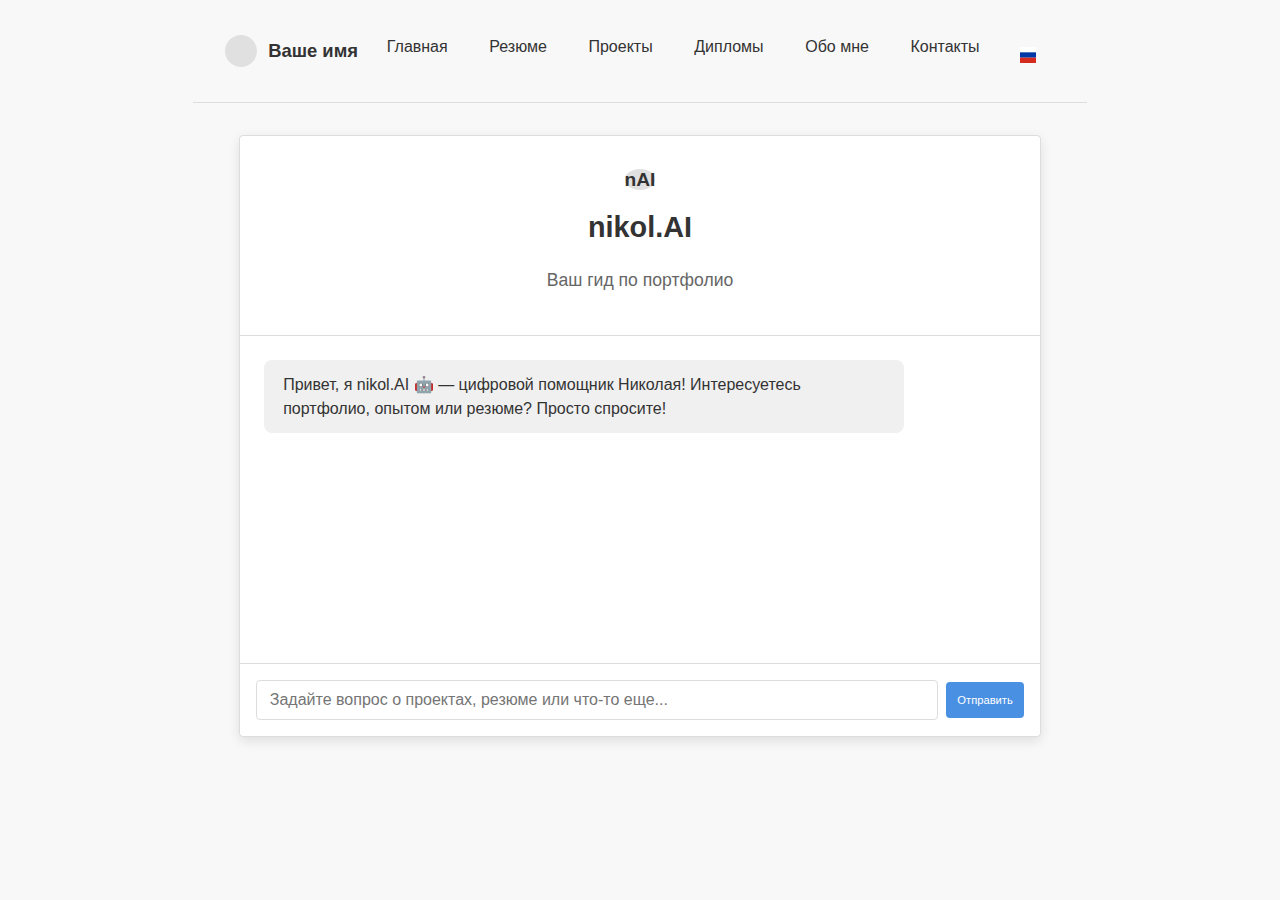
<file: index.html>
<!DOCTYPE html>
<html lang="ru">
<head>
  <meta charset="UTF-8">
  <meta name="viewport" content="width=device-width, initial-scale=1.0">
  <title>Ваше имя</title>
  <link rel="stylesheet" href="style.css">
</head>
<body>
  <header class="navbar">
    <div class="navbar-logo">
      <span class="logo"></span>
      <span class="navbar-title">Ваше имя</span>
    </div>
    <nav class="navbar-links">
      <a href="index.html">Главная</a>
      <a href="cv.html">Резюме</a>
      <a href="projects.html">Проекты</a>
      <a href="certificates.html">Дипломы</a>
      <a href="about-me.html">Обо мне</a>
      <a href="contact.html">Контакты</a>
      <button onclick="toggleLanguage()" class="lang-button">
        <img src="flags/svg/ru.svg" alt="Russian" class="flag-icon">
      </button>
    </nav>
  </header>

  <main class="container">
    <section class="chat-main">
      <div class="chat-header">
        <span class="chat-logo">nAI</span>
        <h1 class="chat-title">nikol.AI</h1>
        <p class="chat-subtitle">Ваш гид по портфолио</p>
      </div>
      <div class="chat-body" id="chatBody"></div>
      <div class="chat-footer">
        <input type="text" id="chatInput" placeholder="Задайте вопрос о проектах, резюме или что-то еще..." onkeypress="if(event.key === 'Enter') sendMessage()">
        <button onclick="sendMessage()">Отправить</button>
      </div>
    </section>
  </main>

  <script>
    const translations = {
      ru: {
        title: "Ваше имя",
        navbar: ["Главная", "Резюме", "Проекты", "Дипломы", "Обо мне", "Контакты"],
        chatTitle: "nikol.AI",
        chatSubtitle: "Ваш гид по портфолио",
        chatWelcome: "Привет, я nikol.AI 🤖 — цифровой помощник Николая! Интересуетесь портфолио, опытом или резюме? Просто спросите!",
        chatPlaceholder: "Задайте вопрос о проектах, резюме или что-то еще...",
        sendButton: "Отправить",
        flag: "flags/svg/ru.svg"
      },
      en: {
        title: "Your Name",
        navbar: ["Home", "CV", "Projects", "Diplomas", "About Me", "Contact"],
        chatTitle: "nikol.AI",
        chatSubtitle: "Your guide to my portfolio",
        chatWelcome: "Hi, I’m nikol.AI 🤖 — Nikolay's digital assistant! Curious about the portfolio, experience, or CV? Just ask!",
        chatPlaceholder: "Ask me about Nikolay's projects, CV, or anything else...",
        sendButton: "Send",
        flag: "flags/svg/gb.svg"
      },
      zh: {
        title: "您的姓名",
        navbar: ["首页", "简历", "项目", "文凭", "关于我", "联系方式"],
        chatTitle: "nikol.AI",
        chatSubtitle: "我的作品集向导",
        chatWelcome: "你好，我是 nikol.AI 🤖 — 尼古拉的数字助手！想了解作品集、经验或简历？请告诉我！",
        chatPlaceholder: "询问尼古拉的项目、简历或任何其他内容...",
        sendButton: "发送",
        flag: "flags/svg/cn.svg"
      }
    };

    function setLanguage(lang) {
      document.documentElement.lang = lang;
      const title = document.querySelector('title');
      const navbarLinks = document.querySelectorAll('.navbar-links a');
      const chatTitle = document.querySelector('.chat-title');
      const chatSubtitle = document.querySelector('.chat-subtitle');
      const chatInput = document.getElementById('chatInput');
      const sendButton = document.querySelector('.chat-footer button');
      const languageButton = document.querySelector('.lang-button img');

      title.textContent = translations[lang].title;
      navbarLinks.forEach((link, index) => link.textContent = translations[lang].navbar[index]);
      chatTitle.textContent = translations[lang].chatTitle;
      chatSubtitle.textContent = translations[lang].chatSubtitle;
      chatInput.placeholder = translations[lang].chatPlaceholder;
      sendButton.textContent = translations[lang].sendButton;
      languageButton.src = translations[lang].flag;
      languageButton.alt = `${lang.toUpperCase()} Flag`;

      const chatBody = document.getElementById('chatBody');
      chatBody.innerHTML = '';
      const welcomeMessage = document.createElement('div');
      welcomeMessage.className = 'chat-message bot';
      welcomeMessage.textContent = translations[lang].chatWelcome;
      chatBody.appendChild(welcomeMessage);
      chatBody.scrollTop = chatBody.scrollHeight;
    }

    function toggleLanguage() {
      const currentLang = document.documentElement.lang;
      const langs = ['ru', 'en', 'zh'];
      const nextLang = langs[(langs.indexOf(currentLang) + 1) % langs.length];
      setLanguage(nextLang);
    }

    function sendMessage() {
      const input = document.getElementById('chatInput');
      const chatBody = document.getElementById('chatBody');
      const message = input.value.trim();
      const lang = document.documentElement.lang;

      if (message) {
        const userMessage = document.createElement('div');
        userMessage.className = 'chat-message user';
        userMessage.textContent = message;
        chatBody.appendChild(userMessage);

        fetch("https://eoc63dzqz15zwlt.m.pipedream.net", {
          method: "POST",
          headers: {
            "Content-Type": "application/json",
            "ngrok-skip-browser-warning": "true"
          },
          body: JSON.stringify({ message })
        })
        .then(response => response.json())
        .then(data => {
          const botMessage = document.createElement('div');
          botMessage.className = 'chat-message bot';
          botMessage.textContent = data.message || {
            ru: "🤖 Не удалось получить ответ от сервера",
            en: "🤖 Failed to receive reply from server",
            zh: "🤖 未能从服务器获取回应"
          }[lang];
          chatBody.appendChild(botMessage);
          chatBody.scrollTop = chatBody.scrollHeight;
        })
        .catch(error => {
          const botMessage = document.createElement('div');
          botMessage.className = 'chat-message bot';
          botMessage.textContent = {
            ru: "⚠️ Ошибка подключения к серверу",
            en: "⚠️ Server connection error",
            zh: "⚠️ 与服务器连接错误"
          }[lang];
          chatBody.appendChild(botMessage);
          console.error("Fetch error:", error);
        });

        input.value = '';
      }
    }

    window.onload = function() {
      setLanguage(localStorage.getItem('language') || 'ru');
    };
  </script>
<script src='https://cdn.jotfor.ms/agent/embedjs/019864c630e0766a937ed4cac99c008fdd84/embed.js?skipWelcome=1&maximizable=1'></script>
</body>
</html>
</file>
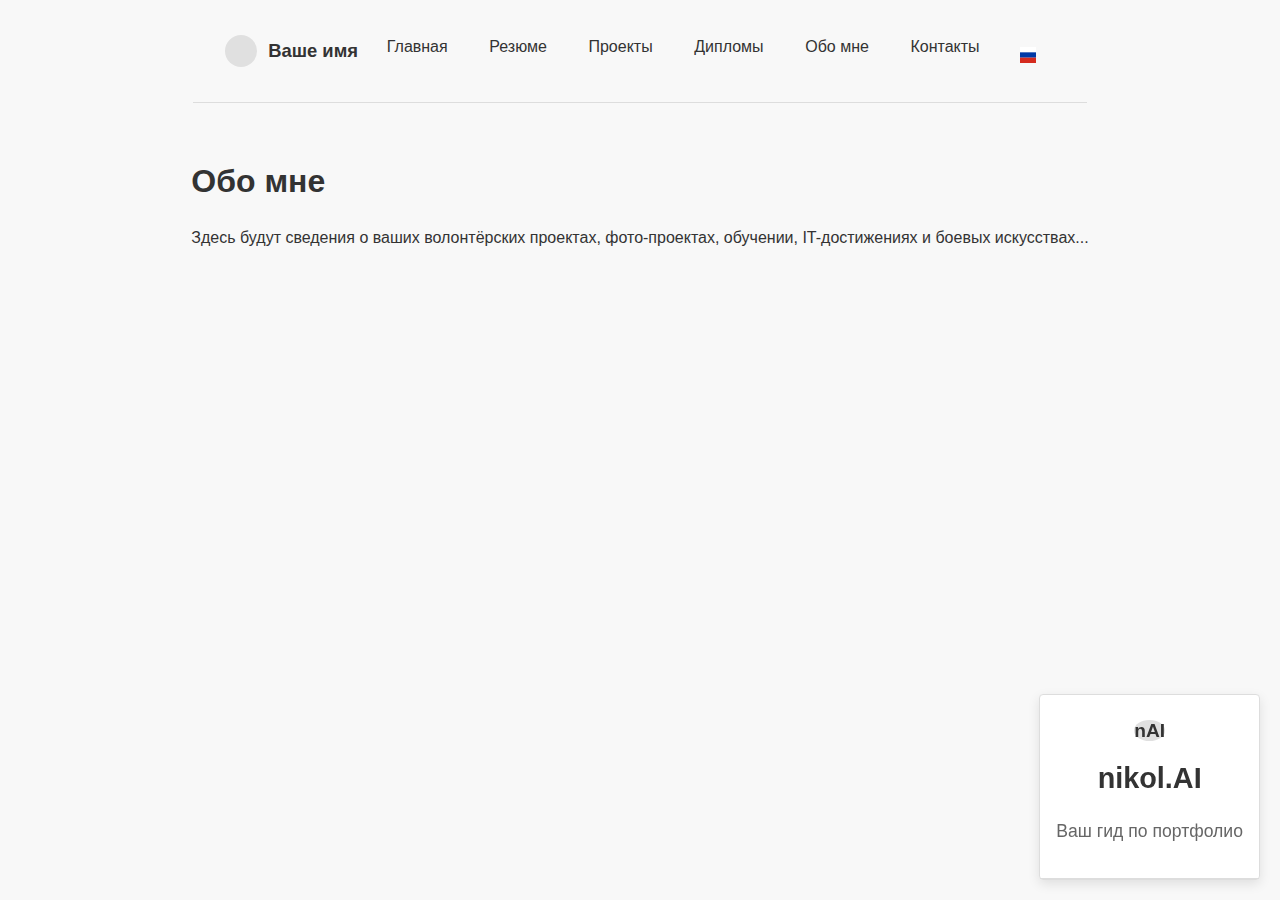
<file: about-me.html>
<script type="text/javascript">
        var gk_isXlsx = false;
        var gk_xlsxFileLookup = {};
        var gk_fileData = {};
        function filledCell(cell) {
          return cell !== '' && cell != null;
        }
        function loadFileData(filename) {
        if (gk_isXlsx && gk_xlsxFileLookup[filename]) {
            try {
                var workbook = XLSX.read(gk_fileData[filename], { type: 'base64' });
                var firstSheetName = workbook.SheetNames[0];
                var worksheet = workbook.Sheets[firstSheetName];

                // Convert sheet to JSON to filter blank rows
                var jsonData = XLSX.utils.sheet_to_json(worksheet, { header: 1, blankrows: false, defval: '' });
                // Filter out blank rows (rows where all cells are empty, null, or undefined)
                var filteredData = jsonData.filter(row => row.some(filledCell));

                // Heuristic to find the header row by ignoring rows with fewer filled cells than the next row
                var headerRowIndex = filteredData.findIndex((row, index) =>
                  row.filter(filledCell).length >= filteredData[index + 1]?.filter(filledCell).length
                );
                // Fallback
                if (headerRowIndex === -1 || headerRowIndex > 25) {
                  headerRowIndex = 0;
                }

                // Convert filtered JSON back to CSV
                var csv = XLSX.utils.aoa_to_sheet(filteredData.slice(headerRowIndex)); // Create a new sheet from filtered array of arrays
                csv = XLSX.utils.sheet_to_csv(csv, { header: 1 });
                return csv;
            } catch (e) {
                console.error(e);
                return "";
            }
        }
        return gk_fileData[filename] || "";
        }
        </script><!DOCTYPE html>
<html lang="ru">
<head>
  <meta charset="UTF-8">
  <meta name="viewport" content="width=device-width, initial-scale=1.0">
  <title>Обо мне</title>
  <link rel="stylesheet" href="style.css">
</head>
<body>
  <header class="navbar">
    <div class="navbar-logo">
      <span class="logo"></span>
      <span class="navbar-title">Ваше имя</span>
    </div>
    <nav class="navbar-links">
      <a href="index.html">Главная</a>
      <a href="cv.html">Резюме</a>
      <a href="projects.html">Проекты</a>
      <a href="certificates.html">Дипломы</a>
      <a href="about-me.html">Обо мне</a>
      <a href="contact.html">Контакты</a>
      <button onclick="toggleLanguage()" class="lang-button">
        <img src="flags/svg/ru.svg" alt="Russian" class="flag-icon">
      </button>
    </nav>
  </header>

  <main class="container">
    <section class="content">
      <h1>Обо мне</h1>
      <p>Здесь будут сведения о ваших волонтёрских проектах, фото-проектах, обучении, IT-достижениях и боевых искусствах...</p>
    </section>
    <section class="chat-widget" id="chatWidget">
      <div class="chat-header" onclick="toggleChat()">
        <span class="chat-logo">nAI</span>
        <h1 class="chat-title">nikol.AI</h1>
        <p class="chat-subtitle">Ваш гид по портфолио</p>
      </div>
      <div class="chat-body" id="chatBody" style="display: none;">
        <!-- Chat messages will be added via script -->
      </div>
      <div class="chat-footer" style="display: none;">
        <input type="text" id="chatInput" placeholder="Задайте вопрос обо мне..." onkeypress="if(event.key === 'Enter') sendMessage()">
        <button onclick="sendMessage()">Отправить</button>
      </div>
    </section>
  </main>

  <script>
    const translations = {
      ru: {
        title: "Обо мне",
        navbar: ["Главная", "Резюме", "Проекты", "Дипломы", "Обо мне", "Контакты"],
        chatTitle: "nikol.AI",
        chatSubtitle: "Ваш гид по портфолио",
        chatWelcome: "Привет, я nikol.AI 🤖 — ваш помощник! Задайте вопрос обо мне!",
        chatPlaceholder: "Задайте вопрос обо мне...",
        sendButton: "Отправить",
        flag: "flags/svg/ru.svg"
      },
      en: {
        title: "About Me",
        navbar: ["Home", "CV", "Projects", "Diplomas", "About Me", "Contact"],
        chatTitle: "nikol.AI",
        chatSubtitle: "Your guide to my portfolio",
        chatWelcome: "Hi, I’m nikol.AI 🤖 — your assistant! Ask me about myself!",
        chatPlaceholder: "Ask me about myself...",
        sendButton: "Send",
        flag: "flags/svg/gb.svg"
      },
      zh: {
        title: "关于我",
        navbar: ["首页", "简历", "项目", "文凭", "关于我", "联系方式"],
        chatTitle: "nikol.AI",
        chatSubtitle: "我的作品集向导",
        chatWelcome: "你好，我是 nikol.AI 🤖 — 您的助手！询问我关于自己的问题！",
        chatPlaceholder: "询问我关于自己的内容...",
        sendButton: "发送",
        flag: "flags/svg/cn.svg"
      }
    };

    let isChatOpen = false;

    function setLanguage(lang) {
      document.documentElement.lang = lang;
      const title = document.querySelector('title');
      const navbarLinks = document.querySelectorAll('.navbar-links a');
      const chatTitle = document.querySelector('.chat-title');
      const chatSubtitle = document.querySelector('.chat-subtitle');
      const chatInput = document.getElementById('chatInput');
      const sendButton = document.querySelector('.chat-footer button');
      const languageButton = document.querySelector('.lang-button img');

      title.textContent = translations[lang].title;
      navbarLinks.forEach((link, index) => link.textContent = translations[lang].navbar[index]);
      chatTitle.textContent = translations[lang].chatTitle;
      chatSubtitle.textContent = translations[lang].chatSubtitle;
      chatInput.placeholder = translations[lang].chatPlaceholder;
      sendButton.textContent = translations[lang].sendButton;
      languageButton.src = translations[lang].flag;
      languageButton.alt = `${lang.toUpperCase()} Flag`;

      if (isChatOpen) {
        const chatBody = document.getElementById('chatBody');
        chatBody.innerHTML = ''; // Clear chat body
        const welcomeMessage = document.createElement('div');
        welcomeMessage.className = 'chat-message bot';
        welcomeMessage.textContent = translations[lang].chatWelcome;
        chatBody.appendChild(welcomeMessage);
        chatBody.scrollTop = chatBody.scrollHeight;
      }

      localStorage.setItem('language', lang);
    }

    function toggleLanguage() {
      const currentLang = document.documentElement.lang;
      const langs = ['ru', 'en', 'zh'];
      const nextLang = langs[(langs.indexOf(currentLang) + 1) % langs.length];
      setLanguage(nextLang);
    }

    function toggleChat() {
      const chatBody = document.getElementById('chatBody');
      const chatFooter = document.querySelector('.chat-footer');
      isChatOpen = !isChatOpen;
      chatBody.style.display = isChatOpen ? 'block' : 'none';
      chatFooter.style.display = isChatOpen ? 'flex' : 'none';
      if (isChatOpen && chatBody.innerHTML === '') {
        const lang = document.documentElement.lang;
        const welcomeMessage = document.createElement('div');
        welcomeMessage.className = 'chat-message bot';
        welcomeMessage.textContent = translations[lang].chatWelcome;
        chatBody.appendChild(welcomeMessage);
        chatBody.scrollTop = chatBody.scrollHeight;
      }
    }

    function sendMessage() {
      const input = document.getElementById('chatInput');
      const chatBody = document.getElementById('chatBody');
      const message = input.value.trim();
      const lang = document.documentElement.lang;

      if (message) {
        // Add user message
        const userMessage = document.createElement('div');
        userMessage.className = 'chat-message user';
        userMessage.textContent = message;
        chatBody.appendChild(userMessage);

        // Mock bot response in the current language
        const botResponse = {
          ru: 'Спасибо за ваш вопрос! Я пока подключаюсь к серверу, но скоро отвечу!',
          en: 'Thanks for your question! I’m still connecting to the backend, but I’ll answer soon!',
          zh: '感谢您的提问！我还在连接后端，但很快就会回复！'
        };
        const botMessage = document.createElement('div');
        botMessage.className = 'chat-message bot';
        botMessage.textContent = botResponse[lang];
        chatBody.appendChild(botMessage);

        // Clear input and scroll
        input.value = '';
        chatBody.scrollTop = chatBody.scrollHeight;
      }
    }

    window.onload = function() {
      const lang = localStorage.getItem('language') || 'ru'; // Default to Russian
      setLanguage(lang);
    };
  </script>
</body>
</html>
</file>
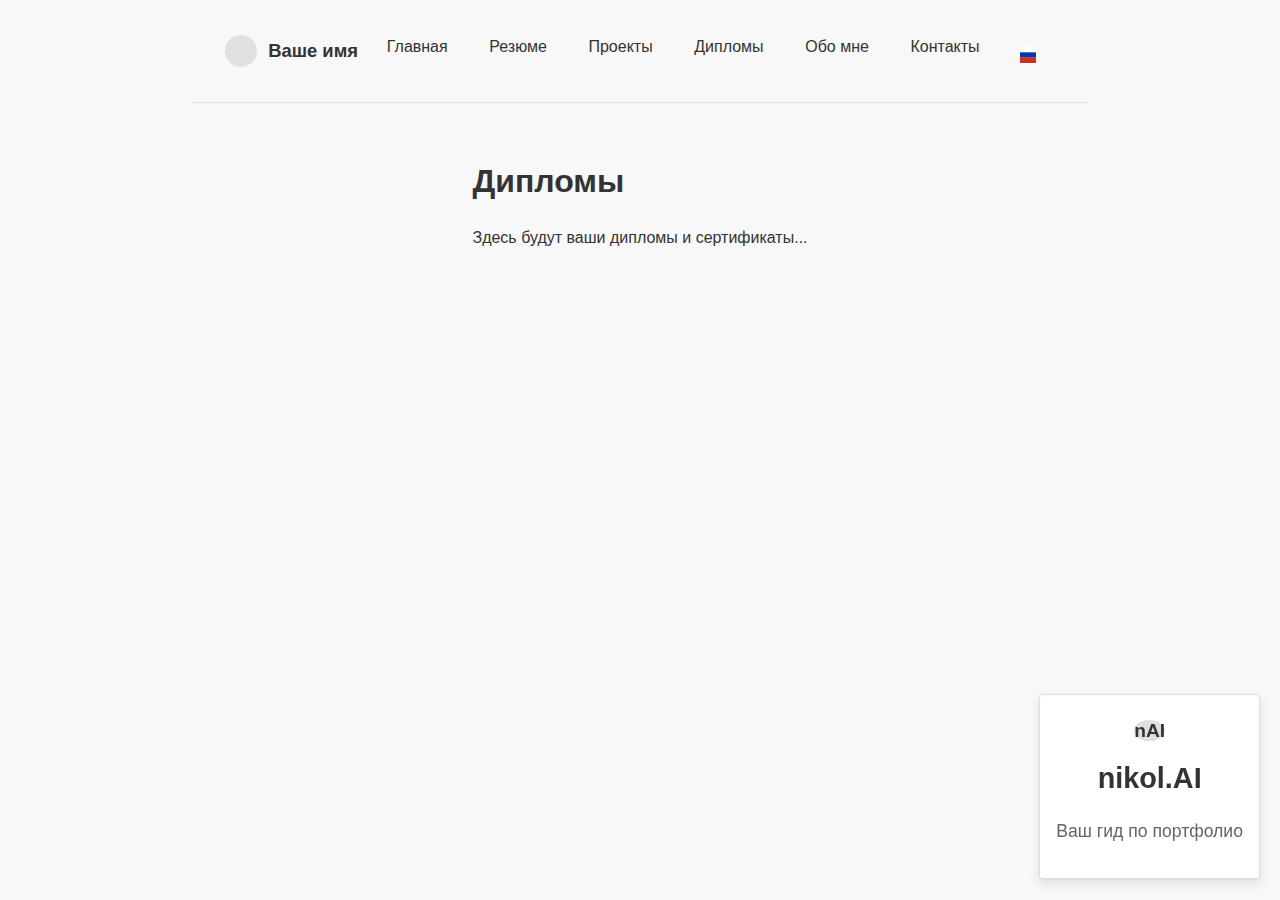
<file: certificates.html>
<script type="text/javascript">
        var gk_isXlsx = false;
        var gk_xlsxFileLookup = {};
        var gk_fileData = {};
        function filledCell(cell) {
          return cell !== '' && cell != null;
        }
        function loadFileData(filename) {
        if (gk_isXlsx && gk_xlsxFileLookup[filename]) {
            try {
                var workbook = XLSX.read(gk_fileData[filename], { type: 'base64' });
                var firstSheetName = workbook.SheetNames[0];
                var worksheet = workbook.Sheets[firstSheetName];

                // Convert sheet to JSON to filter blank rows
                var jsonData = XLSX.utils.sheet_to_json(worksheet, { header: 1, blankrows: false, defval: '' });
                // Filter out blank rows (rows where all cells are empty, null, or undefined)
                var filteredData = jsonData.filter(row => row.some(filledCell));

                // Heuristic to find the header row by ignoring rows with fewer filled cells than the next row
                var headerRowIndex = filteredData.findIndex((row, index) =>
                  row.filter(filledCell).length >= filteredData[index + 1]?.filter(filledCell).length
                );
                // Fallback
                if (headerRowIndex === -1 || headerRowIndex > 25) {
                  headerRowIndex = 0;
                }

                // Convert filtered JSON back to CSV
                var csv = XLSX.utils.aoa_to_sheet(filteredData.slice(headerRowIndex)); // Create a new sheet from filtered array of arrays
                csv = XLSX.utils.sheet_to_csv(csv, { header: 1 });
                return csv;
            } catch (e) {
                console.error(e);
                return "";
            }
        }
        return gk_fileData[filename] || "";
        }
        </script><!DOCTYPE html>
<html lang="ru">
<head>
  <meta charset="UTF-8">
  <meta name="viewport" content="width=device-width, initial-scale=1.0">
  <title>Дипломы</title>
  <link rel="stylesheet" href="style.css">
</head>
<body>
  <header class="navbar">
    <div class="navbar-logo">
      <span class="logo"></span>
      <span class="navbar-title">Ваше имя</span>
    </div>
    <nav class="navbar-links">
      <a href="index.html">Главная</a>
      <a href="cv.html">Резюме</a>
      <a href="projects.html">Проекты</a>
      <a href="certificates.html">Дипломы</a>
      <a href="about-me.html">Обо мне</a>
      <a href="contact.html">Контакты</a>
      <button onclick="toggleLanguage()" class="lang-button">
        <img src="flags/svg/ru.svg" alt="Russian" class="flag-icon">
      </button>
    </nav>
  </header>

  <main class="container">
    <section class="content">
      <h1>Дипломы</h1>
      <p>Здесь будут ваши дипломы и сертификаты...</p>
    </section>
    <section class="chat-widget" id="chatWidget">
      <div class="chat-header" onclick="toggleChat()">
        <span class="chat-logo">nAI</span>
        <h1 class="chat-title">nikol.AI</h1>
        <p class="chat-subtitle">Ваш гид по портфолио</p>
      </div>
      <div class="chat-body" id="chatBody" style="display: none;">
        <!-- Chat messages will be added via script -->
      </div>
      <div class="chat-footer" style="display: none;">
        <input type="text" id="chatInput" placeholder="Задайте вопрос о дипломах..." onkeypress="if(event.key === 'Enter') sendMessage()">
        <button onclick="sendMessage()">Отправить</button>
      </div>
    </section>
  </main>

  <script>
    const translations = {
      ru: {
        title: "Дипломы",
        navbar: ["Главная", "Резюме", "Проекты", "Дипломы", "Обо мне", "Контакты"],
        chatTitle: "nikol.AI",
        chatSubtitle: "Ваш гид по портфолио",
        chatWelcome: "Привет, я nikol.AI 🤖 — ваш помощник! Задайте вопрос о дипломах!",
        chatPlaceholder: "Задайте вопрос о дипломах...",
        sendButton: "Отправить",
        flag: "flags/svg/ru.svg"
      },
      en: {
        title: "Diplomas",
        navbar: ["Home", "CV", "Projects", "Diplomas", "About Me", "Contact"],
        chatTitle: "nikol.AI",
        chatSubtitle: "Your guide to my portfolio",
        chatWelcome: "Hi, I’m nikol.AI 🤖 — your assistant! Ask me about diplomas!",
        chatPlaceholder: "Ask me about diplomas...",
        sendButton: "Send",
        flag: "flags/svg/gb.svg"
      },
      zh: {
        title: "文凭",
        navbar: ["首页", "简历", "项目", "文凭", "关于我", "联系方式"],
        chatTitle: "nikol.AI",
        chatSubtitle: "我的作品集向导",
        chatWelcome: "你好，我是 nikol.AI 🤖 — 您的助手！询问我关于文凭的问题！",
        chatPlaceholder: "询问我关于文凭的内容...",
        sendButton: "发送",
        flag: "flags/svg/cn.svg"
      }
    };

    let isChatOpen = false;

    function setLanguage(lang) {
      document.documentElement.lang = lang;
      const title = document.querySelector('title');
      const navbarLinks = document.querySelectorAll('.navbar-links a');
      const chatTitle = document.querySelector('.chat-title');
      const chatSubtitle = document.querySelector('.chat-subtitle');
      const chatInput = document.getElementById('chatInput');
      const sendButton = document.querySelector('.chat-footer button');
      const languageButton = document.querySelector('.lang-button img');

      title.textContent = translations[lang].title;
      navbarLinks.forEach((link, index) => link.textContent = translations[lang].navbar[index]);
      chatTitle.textContent = translations[lang].chatTitle;
      chatSubtitle.textContent = translations[lang].chatSubtitle;
      chatInput.placeholder = translations[lang].chatPlaceholder;
      sendButton.textContent = translations[lang].sendButton;
      languageButton.src = translations[lang].flag;
      languageButton.alt = `${lang.toUpperCase()} Flag`;

      if (isChatOpen) {
        const chatBody = document.getElementById('chatBody');
        chatBody.innerHTML = ''; // Clear chat body
        const welcomeMessage = document.createElement('div');
        welcomeMessage.className = 'chat-message bot';
        welcomeMessage.textContent = translations[lang].chatWelcome;
        chatBody.appendChild(welcomeMessage);
        chatBody.scrollTop = chatBody.scrollHeight;
      }

      localStorage.setItem('language', lang);
    }

    function toggleLanguage() {
      const currentLang = document.documentElement.lang;
      const langs = ['ru', 'en', 'zh'];
      const nextLang = langs[(langs.indexOf(currentLang) + 1) % langs.length];
      setLanguage(nextLang);
    }

    function toggleChat() {
      const chatBody = document.getElementById('chatBody');
      const chatFooter = document.querySelector('.chat-footer');
      isChatOpen = !isChatOpen;
      chatBody.style.display = isChatOpen ? 'block' : 'none';
      chatFooter.style.display = isChatOpen ? 'flex' : 'none';
      if (isChatOpen && chatBody.innerHTML === '') {
        const lang = document.documentElement.lang;
        const welcomeMessage = document.createElement('div');
        welcomeMessage.className = 'chat-message bot';
        welcomeMessage.textContent = translations[lang].chatWelcome;
        chatBody.appendChild(welcomeMessage);
        chatBody.scrollTop = chatBody.scrollHeight;
      }
    }

    function sendMessage() {
      const input = document.getElementById('chatInput');
      const chatBody = document.getElementById('chatBody');
      const message = input.value.trim();
      const lang = document.documentElement.lang;

      if (message) {
        // Add user message
        const userMessage = document.createElement('div');
        userMessage.className = 'chat-message user';
        userMessage.textContent = message;
        chatBody.appendChild(userMessage);

        // Mock bot response in the current language
        const botResponse = {
          ru: 'Спасибо за ваш вопрос! Я пока подключаюсь к серверу, но скоро отвечу!',
          en: 'Thanks for your question! I’m still connecting to the backend, but I’ll answer soon!',
          zh: '感谢您的提问！我还在连接后端，但很快就会回复！'
        };
        const botMessage = document.createElement('div');
        botMessage.className = 'chat-message bot';
        botMessage.textContent = botResponse[lang];
        chatBody.appendChild(botMessage);

        // Clear input and scroll
        input.value = '';
        chatBody.scrollTop = chatBody.scrollHeight;
      }
    }

    window.onload = function() {
      const lang = localStorage.getItem('language') || 'ru'; // Default to Russian
      setLanguage(lang);
    };
  </script>
</body>
</html>
</file>
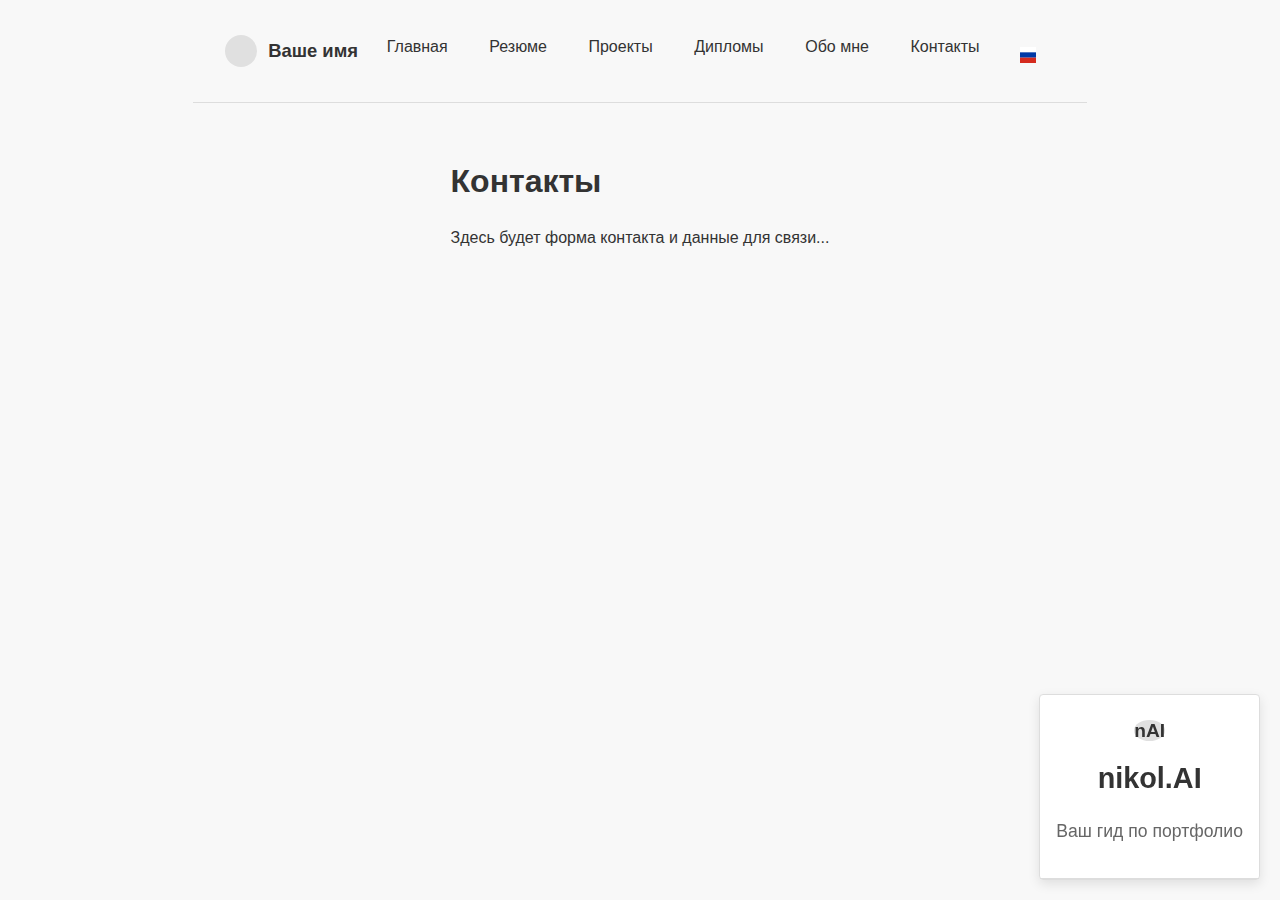
<file: contact.html>
<script type="text/javascript">
        var gk_isXlsx = false;
        var gk_xlsxFileLookup = {};
        var gk_fileData = {};
        function filledCell(cell) {
          return cell !== '' && cell != null;
        }
        function loadFileData(filename) {
        if (gk_isXlsx && gk_xlsxFileLookup[filename]) {
            try {
                var workbook = XLSX.read(gk_fileData[filename], { type: 'base64' });
                var firstSheetName = workbook.SheetNames[0];
                var worksheet = workbook.Sheets[firstSheetName];

                // Convert sheet to JSON to filter blank rows
                var jsonData = XLSX.utils.sheet_to_json(worksheet, { header: 1, blankrows: false, defval: '' });
                // Filter out blank rows (rows where all cells are empty, null, or undefined)
                var filteredData = jsonData.filter(row => row.some(filledCell));

                // Heuristic to find the header row by ignoring rows with fewer filled cells than the next row
                var headerRowIndex = filteredData.findIndex((row, index) =>
                  row.filter(filledCell).length >= filteredData[index + 1]?.filter(filledCell).length
                );
                // Fallback
                if (headerRowIndex === -1 || headerRowIndex > 25) {
                  headerRowIndex = 0;
                }

                // Convert filtered JSON back to CSV
                var csv = XLSX.utils.aoa_to_sheet(filteredData.slice(headerRowIndex)); // Create a new sheet from filtered array of arrays
                csv = XLSX.utils.sheet_to_csv(csv, { header: 1 });
                return csv;
            } catch (e) {
                console.error(e);
                return "";
            }
        }
        return gk_fileData[filename] || "";
        }
        </script><!DOCTYPE html>
<html lang="ru">
<head>
  <meta charset="UTF-8">
  <meta name="viewport" content="width=device-width, initial-scale=1.0">
  <title>Контакты</title>
  <link rel="stylesheet" href="style.css">
</head>
<body>
  <header class="navbar">
    <div class="navbar-logo">
      <span class="logo"></span>
      <span class="navbar-title">Ваше имя</span>
    </div>
    <nav class="navbar-links">
      <a href="index.html">Главная</a>
      <a href="cv.html">Резюме</a>
      <a href="projects.html">Проекты</a>
      <a href="certificates.html">Дипломы</a>
      <a href="about-me.html">Обо мне</a>
      <a href="contact.html">Контакты</a>
      <button onclick="toggleLanguage()" class="lang-button">
        <img src="flags/svg/ru.svg" alt="Russian" class="flag-icon">
      </button>
    </nav>
  </header>

  <main class="container">
    <section class="content">
      <h1>Контакты</h1>
      <p>Здесь будет форма контакта и данные для связи...</p>
    </section>
    <section class="chat-widget" id="chatWidget">
      <div class="chat-header" onclick="toggleChat()">
        <span class="chat-logo">nAI</span>
        <h1 class="chat-title">nikol.AI</h1>
        <p class="chat-subtitle">Ваш гид по портфолио</p>
      </div>
      <div class="chat-body" id="chatBody" style="display: none;">
        <!-- Chat messages will be added via script -->
      </div>
      <div class="chat-footer" style="display: none;">
        <input type="text" id="chatInput" placeholder="Задайте вопрос о контактах..." onkeypress="if(event.key === 'Enter') sendMessage()">
        <button onclick="sendMessage()">Отправить</button>
      </div>
    </section>
  </main>

  <script>
    const translations = {
      ru: {
        title: "Контакты",
        navbar: ["Главная", "Резюме", "Проекты", "Дипломы", "Обо мне", "Контакты"],
        chatTitle: "nikol.AI",
        chatSubtitle: "Ваш гид по портфолио",
        chatWelcome: "Привет, я nikol.AI 🤖 — ваш помощник! Задайте вопрос о контактах!",
        chatPlaceholder: "Задайте вопрос о контактах...",
        sendButton: "Отправить",
        flag: "flags/svg/ru.svg"
      },
      en: {
        title: "Contact",
        navbar: ["Home", "CV", "Projects", "Diplomas", "About Me", "Contact"],
        chatTitle: "nikol.AI",
        chatSubtitle: "Your guide to my portfolio",
        chatWelcome: "Hi, I’m nikol.AI 🤖 — your assistant! Ask me about contact details!",
        chatPlaceholder: "Ask me about contact details...",
        sendButton: "Send",
        flag: "flags/svg/gb.svg"
      },
      zh: {
        title: "联系方式",
        navbar: ["首页", "简历", "项目", "文凭", "关于我", "联系方式"],
        chatTitle: "nikol.AI",
        chatSubtitle: "我的作品集向导",
        chatWelcome: "你好，我是 nikol.AI 🤖 — 您的助手！询问我关于联系方式的问题！",
        chatPlaceholder: "询问我关于联系方式的内容...",
        sendButton: "发送",
        flag: "flags/svg/cn.svg"
      }
    };

    let isChatOpen = false;

    function setLanguage(lang) {
      document.documentElement.lang = lang;
      const title = document.querySelector('title');
      const navbarLinks = document.querySelectorAll('.navbar-links a');
      const chatTitle = document.querySelector('.chat-title');
      const chatSubtitle = document.querySelector('.chat-subtitle');
      const chatInput = document.getElementById('chatInput');
      const sendButton = document.querySelector('.chat-footer button');
      const languageButton = document.querySelector('.lang-button img');

      title.textContent = translations[lang].title;
      navbarLinks.forEach((link, index) => link.textContent = translations[lang].navbar[index]);
      chatTitle.textContent = translations[lang].chatTitle;
      chatSubtitle.textContent = translations[lang].chatSubtitle;
      chatInput.placeholder = translations[lang].chatPlaceholder;
      sendButton.textContent = translations[lang].sendButton;
      languageButton.src = translations[lang].flag;
      languageButton.alt = `${lang.toUpperCase()} Flag`;

      if (isChatOpen) {
        const chatBody = document.getElementById('chatBody');
        chatBody.innerHTML = ''; // Clear chat body
        const welcomeMessage = document.createElement('div');
        welcomeMessage.className = 'chat-message bot';
        welcomeMessage.textContent = translations[lang].chatWelcome;
        chatBody.appendChild(welcomeMessage);
        chatBody.scrollTop = chatBody.scrollHeight;
      }

      localStorage.setItem('language', lang);
    }

    function toggleLanguage() {
      const currentLang = document.documentElement.lang;
      const langs = ['ru', 'en', 'zh'];
      const nextLang = langs[(langs.indexOf(currentLang) + 1) % langs.length];
      setLanguage(nextLang);
    }

    function toggleChat() {
      const chatBody = document.getElementById('chatBody');
      const chatFooter = document.querySelector('.chat-footer');
      isChatOpen = !isChatOpen;
      chatBody.style.display = isChatOpen ? 'block' : 'none';
      chatFooter.style.display = isChatOpen ? 'flex' : 'none';
      if (isChatOpen && chatBody.innerHTML === '') {
        const lang = document.documentElement.lang;
        const welcomeMessage = document.createElement('div');
        welcomeMessage.className = 'chat-message bot';
        welcomeMessage.textContent = translations[lang].chatWelcome;
        chatBody.appendChild(welcomeMessage);
        chatBody.scrollTop = chatBody.scrollHeight;
      }
    }

    function sendMessage() {
      const input = document.getElementById('chatInput');
      const chatBody = document.getElementById('chatBody');
      const message = input.value.trim();
      const lang = document.documentElement.lang;

      if (message) {
        // Add user message
        const userMessage = document.createElement('div');
        userMessage.className = 'chat-message user';
        userMessage.textContent = message;
        chatBody.appendChild(userMessage);

        // Mock bot response in the current language
        const botResponse = {
          ru: 'Спасибо за ваш вопрос! Я пока подключаюсь к серверу, но скоро отвечу!',
          en: 'Thanks for your question! I’m still connecting to the backend, but I’ll answer soon!',
          zh: '感谢您的提问！我还在连接后端，但很快就会回复！'
        };
        const botMessage = document.createElement('div');
        botMessage.className = 'chat-message bot';
        botMessage.textContent = botResponse[lang];
        chatBody.appendChild(botMessage);

        // Clear input and scroll
        input.value = '';
        chatBody.scrollTop = chatBody.scrollHeight;
      }
    }

    window.onload = function() {
      const lang = localStorage.getItem('language') || 'ru'; // Default to Russian
      setLanguage(lang);
    };
  </script>
</body>
</html>
</file>
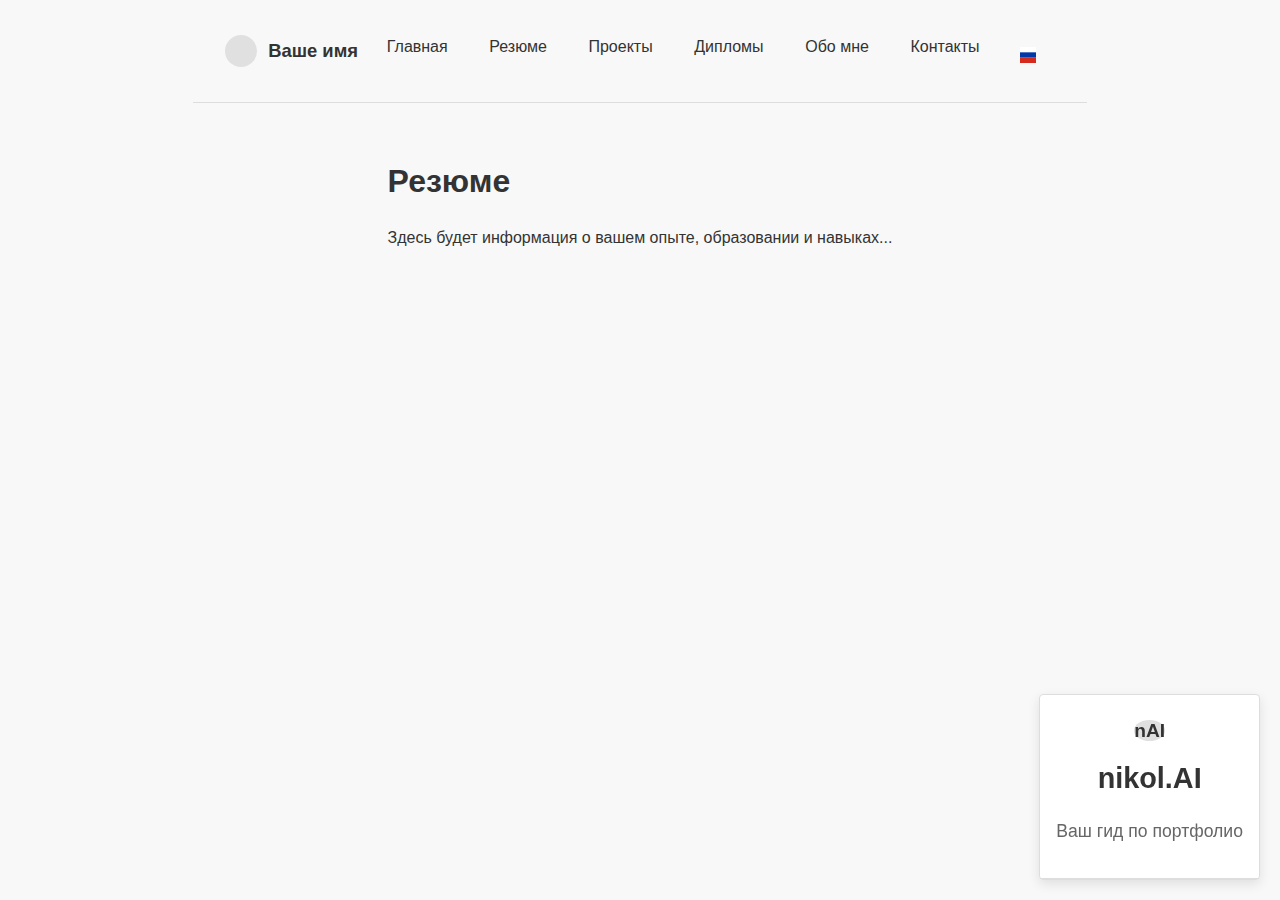
<file: cv.html>
<script type="text/javascript">
        var gk_isXlsx = false;
        var gk_xlsxFileLookup = {};
        var gk_fileData = {};
        function filledCell(cell) {
          return cell !== '' && cell != null;
        }
        function loadFileData(filename) {
        if (gk_isXlsx && gk_xlsxFileLookup[filename]) {
            try {
                var workbook = XLSX.read(gk_fileData[filename], { type: 'base64' });
                var firstSheetName = workbook.SheetNames[0];
                var worksheet = workbook.Sheets[firstSheetName];

                // Convert sheet to JSON to filter blank rows
                var jsonData = XLSX.utils.sheet_to_json(worksheet, { header: 1, blankrows: false, defval: '' });
                // Filter out blank rows (rows where all cells are empty, null, or undefined)
                var filteredData = jsonData.filter(row => row.some(filledCell));

                // Heuristic to find the header row by ignoring rows with fewer filled cells than the next row
                var headerRowIndex = filteredData.findIndex((row, index) =>
                  row.filter(filledCell).length >= filteredData[index + 1]?.filter(filledCell).length
                );
                // Fallback
                if (headerRowIndex === -1 || headerRowIndex > 25) {
                  headerRowIndex = 0;
                }

                // Convert filtered JSON back to CSV
                var csv = XLSX.utils.aoa_to_sheet(filteredData.slice(headerRowIndex)); // Create a new sheet from filtered array of arrays
                csv = XLSX.utils.sheet_to_csv(csv, { header: 1 });
                return csv;
            } catch (e) {
                console.error(e);
                return "";
            }
        }
        return gk_fileData[filename] || "";
        }
        </script><!DOCTYPE html>
<html lang="ru">
<head>
  <meta charset="UTF-8">
  <meta name="viewport" content="width=device-width, initial-scale=1.0">
  <title>Резюме</title>
  <link rel="stylesheet" href="style.css">
</head>
<body>
  <header class="navbar">
    <div class="navbar-logo">
      <span class="logo"></span>
      <span class="navbar-title">Ваше имя</span>
    </div>
    <nav class="navbar-links">
      <a href="index.html">Главная</a>
      <a href="cv.html">Резюме</a>
      <a href="projects.html">Проекты</a>
      <a href="certificates.html">Дипломы</a>
      <a href="about-me.html">Обо мне</a>
      <a href="contact.html">Контакты</a>
      <button onclick="toggleLanguage()" class="lang-button">
        <img src="flags/svg/ru.svg" alt="Russian" class="flag-icon">
      </button>
    </nav>
  </header>

  <main class="container">
    <section class="content">
      <h1>Резюме</h1>
      <p>Здесь будет информация о вашем опыте, образовании и навыках...</p>
    </section>
    <section class="chat-widget" id="chatWidget">
      <div class="chat-header" onclick="toggleChat()">
        <span class="chat-logo">nAI</span>
        <h1 class="chat-title">nikol.AI</h1>
        <p class="chat-subtitle">Ваш гид по портфолио</p>
      </div>
      <div class="chat-body" id="chatBody" style="display: none;">
        <!-- Chat messages will be added via script -->
      </div>
      <div class="chat-footer" style="display: none;">
        <input type="text" id="chatInput" placeholder="Задайте вопрос о резюме..." onkeypress="if(event.key === 'Enter') sendMessage()">
        <button onclick="sendMessage()">Отправить</button>
      </div>
    </section>
  </main>

  <script>
    const translations = {
      ru: {
        title: "Резюме",
        navbar: ["Главная", "Резюме", "Проекты", "Дипломы", "Обо мне", "Контакты"],
        chatTitle: "nikol.AI",
        chatSubtitle: "Ваш гид по портфолио",
        chatWelcome: "Привет, я nikol.AI 🤖 — ваш помощник! Задайте вопрос о резюме!",
        chatPlaceholder: "Задайте вопрос о резюме...",
        sendButton: "Отправить",
        flag: "flags/svg/ru.svg"
      },
      en: {
        title: "CV",
        navbar: ["Home", "CV", "Projects", "Diplomas", "About Me", "Contact"],
        chatTitle: "nikol.AI",
        chatSubtitle: "Your guide to my portfolio",
        chatWelcome: "Hi, I’m nikol.AI 🤖 — your assistant! Ask me about the CV!",
        chatPlaceholder: "Ask me about the CV...",
        sendButton: "Send",
        flag: "flags/svg/gb.svg"
      },
      zh: {
        title: "简历",
        navbar: ["首页", "简历", "项目", "文凭", "关于我", "联系方式"],
        chatTitle: "nikol.AI",
        chatSubtitle: "我的作品集向导",
        chatWelcome: "你好，我是 nikol.AI 🤖 — 您的助手！询问我关于简历的问题！",
        chatPlaceholder: "询问我关于简历的内容...",
        sendButton: "发送",
        flag: "flags/svg/cn.svg"
      }
    };

    let isChatOpen = false;

    function setLanguage(lang) {
      document.documentElement.lang = lang;
      const title = document.querySelector('title');
      const navbarLinks = document.querySelectorAll('.navbar-links a');
      const chatTitle = document.querySelector('.chat-title');
      const chatSubtitle = document.querySelector('.chat-subtitle');
      const chatInput = document.getElementById('chatInput');
      const sendButton = document.querySelector('.chat-footer button');
      const languageButton = document.querySelector('.lang-button img');

      title.textContent = translations[lang].title;
      navbarLinks.forEach((link, index) => link.textContent = translations[lang].navbar[index]);
      chatTitle.textContent = translations[lang].chatTitle;
      chatSubtitle.textContent = translations[lang].chatSubtitle;
      chatInput.placeholder = translations[lang].chatPlaceholder;
      sendButton.textContent = translations[lang].sendButton;
      languageButton.src = translations[lang].flag;
      languageButton.alt = `${lang.toUpperCase()} Flag`;

      if (isChatOpen) {
        const chatBody = document.getElementById('chatBody');
        chatBody.innerHTML = ''; // Clear chat body
        const welcomeMessage = document.createElement('div');
        welcomeMessage.className = 'chat-message bot';
        welcomeMessage.textContent = translations[lang].chatWelcome;
        chatBody.appendChild(welcomeMessage);
        chatBody.scrollTop = chatBody.scrollHeight;
      }

      localStorage.setItem('language', lang);
    }

    function toggleLanguage() {
      const currentLang = document.documentElement.lang;
      const langs = ['ru', 'en', 'zh'];
      const nextLang = langs[(langs.indexOf(currentLang) + 1) % langs.length];
      setLanguage(nextLang);
    }

    function toggleChat() {
      const chatBody = document.getElementById('chatBody');
      const chatFooter = document.querySelector('.chat-footer');
      isChatOpen = !isChatOpen;
      chatBody.style.display = isChatOpen ? 'block' : 'none';
      chatFooter.style.display = isChatOpen ? 'flex' : 'none';
      if (isChatOpen && chatBody.innerHTML === '') {
        const lang = document.documentElement.lang;
        const welcomeMessage = document.createElement('div');
        welcomeMessage.className = 'chat-message bot';
        welcomeMessage.textContent = translations[lang].chatWelcome;
        chatBody.appendChild(welcomeMessage);
        chatBody.scrollTop = chatBody.scrollHeight;
      }
    }

    function sendMessage() {
      const input = document.getElementById('chatInput');
      const chatBody = document.getElementById('chatBody');
      const message = input.value.trim();
      const lang = document.documentElement.lang;

      if (message) {
        // Add user message
        const userMessage = document.createElement('div');
        userMessage.className = 'chat-message user';
        userMessage.textContent = message;
        chatBody.appendChild(userMessage);

        // Mock bot response in the current language
        const botResponse = {
          ru: 'Спасибо за ваш вопрос! Я пока подключаюсь к серверу, но скоро отвечу!',
          en: 'Thanks for your question! I’m still connecting to the backend, but I’ll answer soon!',
          zh: '感谢您的提问！我还在连接后端，但很快就会回复！'
        };
        const botMessage = document.createElement('div');
        botMessage.className = 'chat-message bot';
        botMessage.textContent = botResponse[lang];
        chatBody.appendChild(botMessage);

        // Clear input and scroll
        input.value = '';
        chatBody.scrollTop = chatBody.scrollHeight;
      }
    }

    window.onload = function() {
      const lang = localStorage.getItem('language') || 'ru'; // Default to Russian
      setLanguage(lang);
    };
  </script>
</body>
</html>
</file>
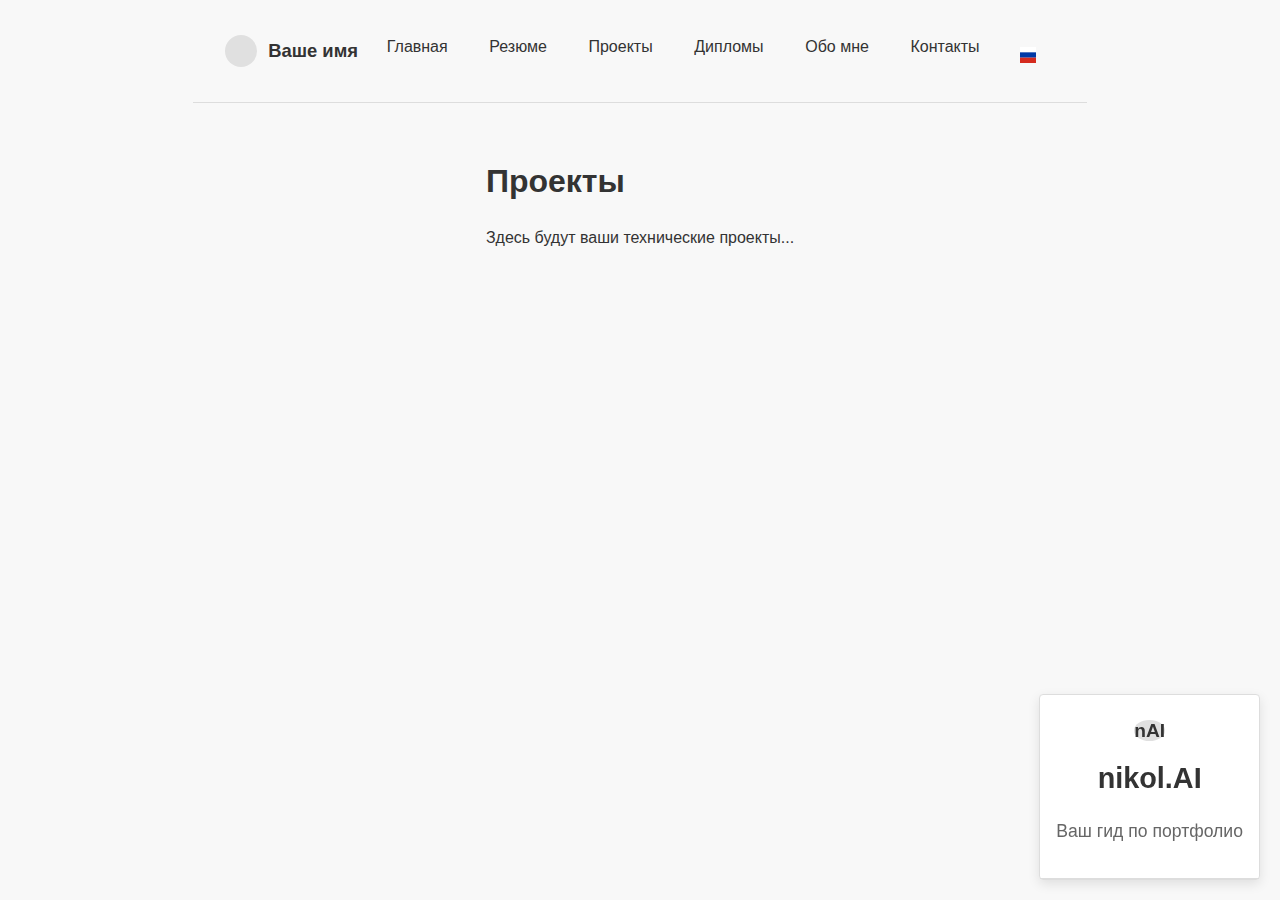
<file: projects.html>
<script type="text/javascript">
        var gk_isXlsx = false;
        var gk_xlsxFileLookup = {};
        var gk_fileData = {};
        function filledCell(cell) {
          return cell !== '' && cell != null;
        }
        function loadFileData(filename) {
        if (gk_isXlsx && gk_xlsxFileLookup[filename]) {
            try {
                var workbook = XLSX.read(gk_fileData[filename], { type: 'base64' });
                var firstSheetName = workbook.SheetNames[0];
                var worksheet = workbook.Sheets[firstSheetName];

                // Convert sheet to JSON to filter blank rows
                var jsonData = XLSX.utils.sheet_to_json(worksheet, { header: 1, blankrows: false, defval: '' });
                // Filter out blank rows (rows where all cells are empty, null, or undefined)
                var filteredData = jsonData.filter(row => row.some(filledCell));

                // Heuristic to find the header row by ignoring rows with fewer filled cells than the next row
                var headerRowIndex = filteredData.findIndex((row, index) =>
                  row.filter(filledCell).length >= filteredData[index + 1]?.filter(filledCell).length
                );
                // Fallback
                if (headerRowIndex === -1 || headerRowIndex > 25) {
                  headerRowIndex = 0;
                }

                // Convert filtered JSON back to CSV
                var csv = XLSX.utils.aoa_to_sheet(filteredData.slice(headerRowIndex)); // Create a new sheet from filtered array of arrays
                csv = XLSX.utils.sheet_to_csv(csv, { header: 1 });
                return csv;
            } catch (e) {
                console.error(e);
                return "";
            }
        }
        return gk_fileData[filename] || "";
        }
        </script><!DOCTYPE html>
<html lang="ru">
<head>
  <meta charset="UTF-8">
  <meta name="viewport" content="width=device-width, initial-scale=1.0">
  <title>Проекты</title>
  <link rel="stylesheet" href="style.css">
</head>
<body>
  <header class="navbar">
    <div class="navbar-logo">
      <span class="logo"></span>
      <span class="navbar-title">Ваше имя</span>
    </div>
    <nav class="navbar-links">
      <a href="index.html">Главная</a>
      <a href="cv.html">Резюме</a>
      <a href="projects.html">Проекты</a>
      <a href="certificates.html">Дипломы</a>
      <a href="about-me.html">Обо мне</a>
      <a href="contact.html">Контакты</a>
      <button onclick="toggleLanguage()" class="lang-button">
        <img src="flags/svg/ru.svg" alt="Russian" class="flag-icon">
      </button>
    </nav>
  </header>

  <main class="container">
    <section class="content">
      <h1>Проекты</h1>
      <p>Здесь будут ваши технические проекты...</p>
    </section>
    <section class="chat-widget" id="chatWidget">
      <div class="chat-header" onclick="toggleChat()">
        <span class="chat-logo">nAI</span>
        <h1 class="chat-title">nikol.AI</h1>
        <p class="chat-subtitle">Ваш гид по портфолио</p>
      </div>
      <div class="chat-body" id="chatBody" style="display: none;">
        <!-- Chat messages will be added via script -->
      </div>
      <div class="chat-footer" style="display: none;">
        <input type="text" id="chatInput" placeholder="Задайте вопрос о проектах..." onkeypress="if(event.key === 'Enter') sendMessage()">
        <button onclick="sendMessage()">Отправить</button>
      </div>
    </section>
  </main>

  <script>
    const translations = {
      ru: {
        title: "Проекты",
        navbar: ["Главная", "Резюме", "Проекты", "Дипломы", "Обо мне", "Контакты"],
        chatTitle: "nikol.AI",
        chatSubtitle: "Ваш гид по портфолио",
        chatWelcome: "Привет, я nikol.AI 🤖 — ваш помощник! Задайте вопрос о проектах!",
        chatPlaceholder: "Задайте вопрос о проектах...",
        sendButton: "Отправить",
        flag: "flags/svg/ru.svg"
      },
      en: {
        title: "Projects",
        navbar: ["Home", "CV", "Projects", "Diplomas", "About Me", "Contact"],
        chatTitle: "nikol.AI",
        chatSubtitle: "Your guide to my portfolio",
        chatWelcome: "Hi, I’m nikol.AI 🤖 — your assistant! Ask me about projects!",
        chatPlaceholder: "Ask me about projects...",
        sendButton: "Send",
        flag: "flags/svg/gb.svg"
      },
      zh: {
        title: "项目",
        navbar: ["首页", "简历", "项目", "文凭", "关于我", "联系方式"],
        chatTitle: "nikol.AI",
        chatSubtitle: "我的作品集向导",
        chatWelcome: "你好，我是 nikol.AI 🤖 — 您的助手！询问我关于项目的问题！",
        chatPlaceholder: "询问我关于项目的内容...",
        sendButton: "发送",
        flag: "flags/svg/cn.svg"
      }
    };

    let isChatOpen = false;

    function setLanguage(lang) {
      document.documentElement.lang = lang;
      const title = document.querySelector('title');
      const navbarLinks = document.querySelectorAll('.navbar-links a');
      const chatTitle = document.querySelector('.chat-title');
      const chatSubtitle = document.querySelector('.chat-subtitle');
      const chatInput = document.getElementById('chatInput');
      const sendButton = document.querySelector('.chat-footer button');
      const languageButton = document.querySelector('.lang-button img');

      title.textContent = translations[lang].title;
      navbarLinks.forEach((link, index) => link.textContent = translations[lang].navbar[index]);
      chatTitle.textContent = translations[lang].chatTitle;
      chatSubtitle.textContent = translations[lang].chatSubtitle;
      chatInput.placeholder = translations[lang].chatPlaceholder;
      sendButton.textContent = translations[lang].sendButton;
      languageButton.src = translations[lang].flag;
      languageButton.alt = `${lang.toUpperCase()} Flag`;

      if (isChatOpen) {
        const chatBody = document.getElementById('chatBody');
        chatBody.innerHTML = ''; // Clear chat body
        const welcomeMessage = document.createElement('div');
        welcomeMessage.className = 'chat-message bot';
        welcomeMessage.textContent = translations[lang].chatWelcome;
        chatBody.appendChild(welcomeMessage);
        chatBody.scrollTop = chatBody.scrollHeight;
      }

      localStorage.setItem('language', lang);
    }

    function toggleLanguage() {
      const currentLang = document.documentElement.lang;
      const langs = ['ru', 'en', 'zh'];
      const nextLang = langs[(langs.indexOf(currentLang) + 1) % langs.length];
      setLanguage(nextLang);
    }

    function toggleChat() {
      const chatBody = document.getElementById('chatBody');
      const chatFooter = document.querySelector('.chat-footer');
      isChatOpen = !isChatOpen;
      chatBody.style.display = isChatOpen ? 'block' : 'none';
      chatFooter.style.display = isChatOpen ? 'flex' : 'none';
      if (isChatOpen && chatBody.innerHTML === '') {
        const lang = document.documentElement.lang;
        const welcomeMessage = document.createElement('div');
        welcomeMessage.className = 'chat-message bot';
        welcomeMessage.textContent = translations[lang].chatWelcome;
        chatBody.appendChild(welcomeMessage);
        chatBody.scrollTop = chatBody.scrollHeight;
      }
    }

    function sendMessage() {
      const input = document.getElementById('chatInput');
      const chatBody = document.getElementById('chatBody');
      const message = input.value.trim();
      const lang = document.documentElement.lang;

      if (message) {
        // Add user message
        const userMessage = document.createElement('div');
        userMessage.className = 'chat-message user';
        userMessage.textContent = message;
        chatBody.appendChild(userMessage);

        // Mock bot response in the current language
        const botResponse = {
          ru: 'Спасибо за ваш вопрос! Я пока подключаюсь к серверу, но скоро отвечу!',
          en: 'Thanks for your question! I’m still connecting to the backend, but I’ll answer soon!',
          zh: '感谢您的提问！我还在连接后端，但很快就会回复！'
        };
        const botMessage = document.createElement('div');
        botMessage.className = 'chat-message bot';
        botMessage.textContent = botResponse[lang];
        chatBody.appendChild(botMessage);

        // Clear input and scroll
        input.value = '';
        chatBody.scrollTop = chatBody.scrollHeight;
      }
    }

    window.onload = function() {
      const lang = localStorage.getItem('language') || 'ru'; // Default to Russian
      setLanguage(lang);
    };
  </script>
</body>
</html>
</file>
<file: style.css>
:root {
  --primary-bg: #f8f8f8;
  --card-bg: #ffffff;
  --border-color: #ddd;
  --text-main: #333;
  --text-muted: #666;
  --radius: 4px;
}

/* ✨ Global settings */
html, body {
  margin: 0;
  padding: 0;
  font-family: 'Segoe UI', Arial, sans-serif;
  background: var(--primary-bg);
  color: var(--text-main);
  display: flex;
  justify-content: center;
  flex-direction: column;
  align-items: center;
  font-size: 100%;
  line-height: 1.5;
  scroll-behavior: smooth;
}

img {
  max-width: 100%;
  height: auto;
  display: block;
}

/* 🌐 Navbar */
.navbar {
  display: flex;
  justify-content: space-between;
  align-items: center;
  background: var(--primary-bg);
  border-bottom: 1px solid var(--border-color);
  padding: 1.2em 2em;
  font-size: 1em;
  flex-wrap: wrap;
}

.navbar-logo {
  display: flex;
  align-items: center;
}

.logo {
  width: 32px;
  height: 32px;
  background: #e0e0e0;
  border-radius: 50%;
  display: inline-block;
  margin-right: 0.7em;
}

.navbar-title {
  font-weight: 700;
  font-size: 1.15em;
}

.navbar-links {
  display: flex;
  align-items: center;
  flex-wrap: wrap;
  margin-top: 0.5em;
}

.navbar-links a,
.navbar-links button {
  color: var(--text-main);
  text-decoration: none;
  margin-left: 1em;
  font-weight: 500;
  background: none;
  border: none;
  padding: 0.5em 0.8em;
  cursor: pointer;
  transition: color 0.2s, background-color 0.2s;
  border-radius: var(--radius);
  min-height: 40px;
}

.navbar-links a:hover,
.navbar-links button:hover {
  color: #fff;
  background-color: #666;
}

.flag-icon {
  width: 24px;
  height: 16px;
  object-fit: contain;
  vertical-align: middle;
  margin-right: 0.3em;
}

/* 📦 Layout Containers */
.container {
  max-width: 1100px;
  margin: 2em auto;
  padding: 0 1em;
}

.chat-main {
  max-width: 800px;
  width: 100%;
  margin: 0 auto;
  background: var(--card-bg);
  border: 1px solid var(--border-color);
  border-radius: var(--radius);
  box-shadow: 0 4px 12px rgba(0,0,0,0.1);
  display: flex;
  flex-direction: column;
  min-height: 600px;
}

.chat-header {
  text-align: center;
  padding: 1.5em 1em;
  border-bottom: 1px solid var(--border-color);
}

.chat-logo {
  width: 40px;
  height: 40px;
  background: #e0e0e0;
  color: var(--text-main);
  text-align: center;
  line-height: 40px;
  border-radius: 50%;
  font-size: 1.2em;
  font-weight: 700;
  margin-bottom: 0.5em;
}

.chat-title {
  font-size: 1.8em;
  font-weight: 700;
  margin: 0.2em 0;
}

.chat-subtitle {
  color: var(--text-muted);
  font-size: 1.1em;
}

.chat-body {
  flex: 1;
  padding: 1.5em;
  overflow-y: auto;
  display: flex;
  flex-direction: column;
}

.chat-message {
  margin-bottom: 1em;
  padding: 0.8em 1.2em;
  border-radius: 8px;
  font-size: 1em;
  max-width: 80%;
  word-wrap: break-word;
}

.chat-message.bot {
  background: #f0f0f0;
  margin-right: 10%;
}

.chat-message.user {
  background: #e0e0e0;
  color: var(--text-main);
  margin-left: 10%;
  text-align: right;
}

.chat-footer {
  display: flex;
  align-items: center;
  border-top: 1px solid var(--border-color);
  padding: 1em;
}

.chat-footer input {
  flex: 1;
  border: 1px solid var(--border-color);
  border-radius: var(--radius);
  padding: 0.8em;
  font-size: 1em;
  margin-right: 0.5em;
  box-sizing: border-box;
  height: 40px;
  min-width: 0;
}

.chat-footer button {
  background: #4a90e2;
  color: #fff;
  border: none;
  border-radius: var(--radius);
  cursor: pointer;
  font-weight: 500;
  transition: background 0.2s;
  height: 36px;
  min-width: 70px;
  max-width: 120px;
  width: auto;
  padding: 0.4em 1em;
  font-size: 0.7em;
  line-height: 1.2;
  white-space: nowrap;
  overflow: hidden;
  text-overflow: ellipsis;
}

.chat-footer button:hover {
  background: #357abd;
}

/* 📱 Chat widget */
.chat-widget {
  max-width: 350px;
  position: fixed;
  bottom: 20px;
  right: 20px;
  background: var(--card-bg);
  border: 1px solid var(--border-color);
  border-radius: var(--radius);
  box-shadow: 0 4px 12px rgba(0,0,0,0.1);
}

.chat-widget .chat-header {
  padding: 1em;
}

.chat-widget .chat-body {
  max-height: 300px;
  padding: 1em;
}

.chat-widget .chat-footer {
  padding: 0.8em;
}

.content {
  margin-bottom: 100px;
}

/* 📲 Media Queries for Mobile */
@media (max-width: 900px) {
  .navbar {
    flex-direction: column;
    padding: 1em;
    align-items: flex-start;
  }

  .navbar-links {
    flex-direction: column;
    width: 100%;
    margin-top: 1em;
  }

  .navbar-links a,
  .navbar-links button {
    margin: 0.5em 0;
  }

  .chat-main {
    width: 90%;
    min-height: 450px;
  }

  .chat-widget {
    max-width: 90%;
    right: 5%;
    bottom: 10px;
  }

  .chat-widget .chat-body {
    max-height: 250px;
  }
}

@media (max-width: 600px) {
  .chat-footer button {
    font-size: 0.85em;
    padding: 0.3em 0.6em;
    min-width: 64px;
  }

  .chat-title {
    font-size: 1.5em;
  }

  .chat-subtitle {
    font-size: 1em;
  }

  .chat-logo {
    width: 36px;
    height: 36px;
    font-size: 1em;
    line-height: 36px;
  }
}
</file>
